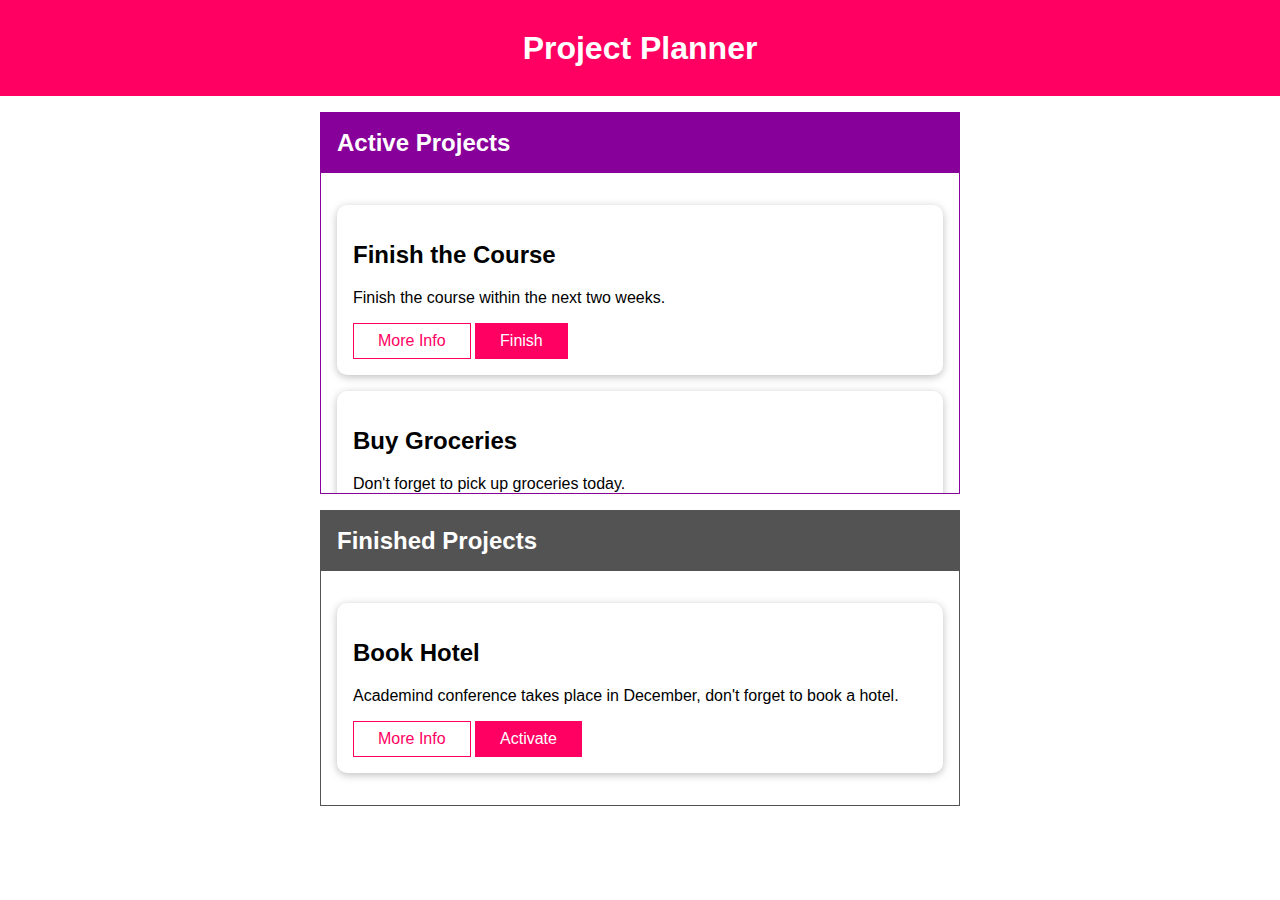
<file: index.html>
<!DOCTYPE html>
<html lang="en">
  <head>
    <meta charset="UTF-8" />
    <meta name="viewport" content="width=device-width, initial-scale=1.0" />
    <meta http-equiv="X-UA-Compatible" content="ie=edge" />
    <title>Project Board</title>
    <link rel="stylesheet" href="assets/styles/app.css" />
    <script src="assets/scripts/app.js" defer></script>
  </head>
  <body>
    <template id="tooltip">
      <h2>More Info</h2>
      <p></p>
    </template>
    <header id="main-header">
      <h1>Project Planner</h1>
    </header>
    <section id="active-projects">
      <header>
        <h2>Active Projects</h2>
      </header>
      <ul>
        <li
          id="p1"
          data-extra-info="Got lifetime access, but would be nice to finish it soon!"
          class="card"
          draggable="true"
        >
          <h2>Finish the Course</h2>
          <p>Finish the course within the next two weeks.</p>
          <button class="alt">More Info</button>
          <button>Finish</button>
        </li>
        <li
          id="p2"
          data-extra-info="Not really a business topic but still important."
          class="card"
          draggable="true"
        >
          <h2>Buy Groceries</h2>
          <p>Don't forget to pick up groceries today.</p>
          <button class="alt">More Info</button>
          <button>Finish</button>
        </li>
      </ul>
    </section>
    <section id="finished-projects">
      <header>
        <h2>Finished Projects</h2>
      </header>
      <ul>
        <li
          id="p3"
          data-extra-info="Super important conference! Fictional but still!"
          class="card"
          draggable="true"
        >
          <h2>Book Hotel</h2>
          <p>
            Academind conference takes place in December, don't forget to book a
            hotel.
          </p>
          <button class="alt">More Info</button>
          <button>Activate</button>
        </li>
      </ul>
    </section>
  
  </body>
</html>
</file>
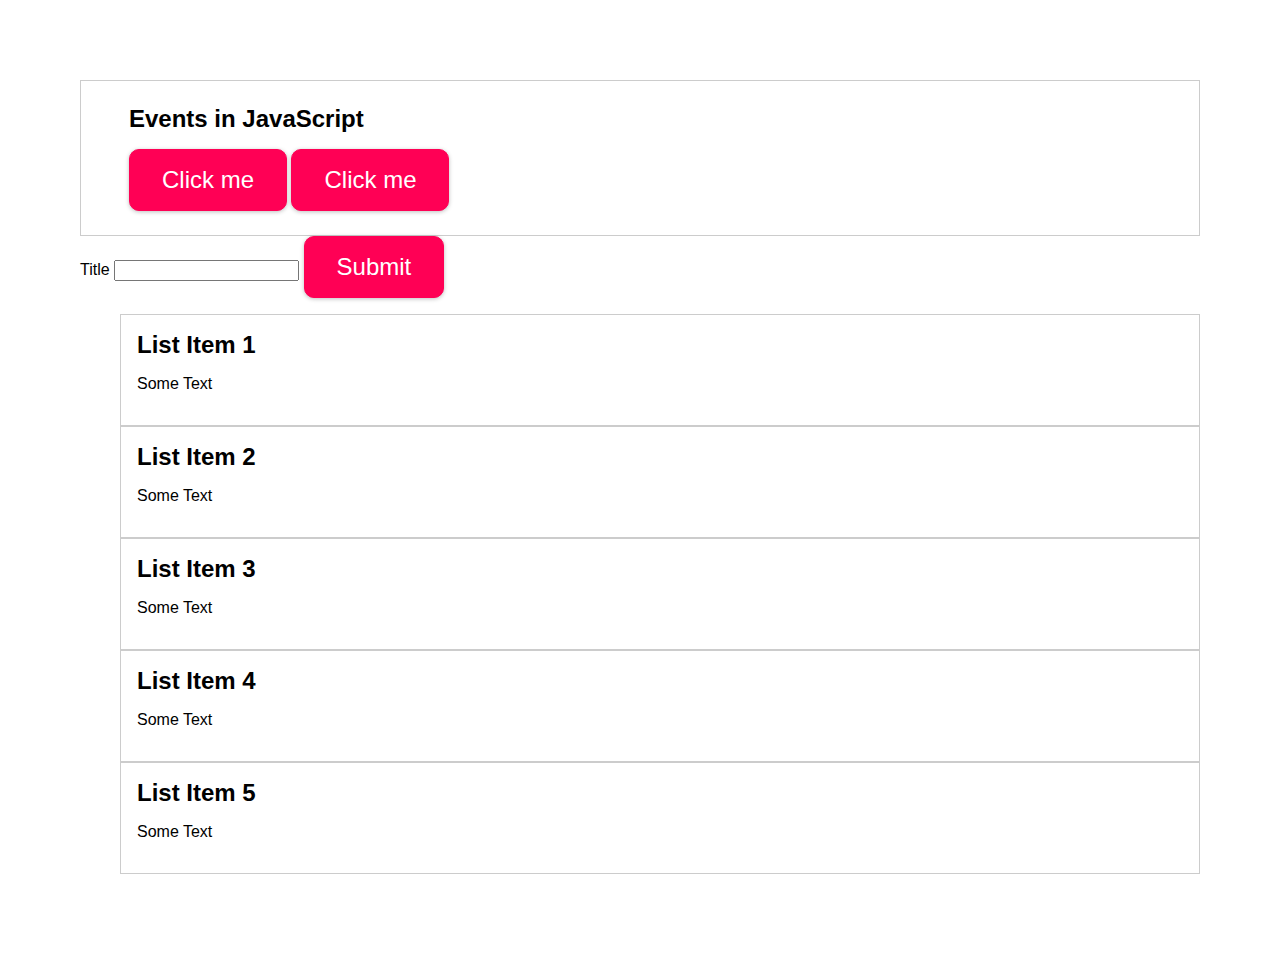
<file: events.html>
<!DOCTYPE html>
<html lang="en">
  <head>
    <meta charset="UTF-8" />
    <meta name="viewport" content="width=device-width, initial-scale=1.0" />
    <meta http-equiv="X-UA-Compatible" content="ie=edge" />
    <title>Events!</title>
    <link rel="stylesheet" href="assets/styles/events.css" />
    <script src="assets/scripts/events.js" defer></script>
  </head>
  <body>
    <div>
      <h2>Events in JavaScript</h2>
      <button>Click me</button>
      <button>Click me</button>
    </div>
    <form action="">
      <label for="input">Title</label>
      <input type="text" />
      <button>Submit</button>
    </form>
    <ul>
      <li>
        <h2>List Item 1</h2>
        <p>Some Text</p>
      </li>
      <li>
        <h2>List Item 2</h2>
        <p>Some Text</p>
      </li>
      <li>
        <h2>List Item 3</h2>
        <p>Some Text</p>
      </li>
      <li>
        <h2>List Item 4</h2>
        <p>Some Text</p>
      </li>
      <li>
        <h2>List Item 5</h2>
        <p>Some Text</p>
      </li>
    </ul>

  </body>
</html>
</file>
<file: assets/styles/app.css>
* {
  box-sizing: border-box;
}

html {
  font-family: sans-serif;
}

body {
  margin: 0;
}

#main-header {
  width: 100%;
  height: 6rem;
  display: flex;
  justify-content: center;
  align-items: center;
  background: #ff0062;
}

#main-header h1 {
  color: white;
  margin: 0;
}

footer {
  position: absolute;
  bottom: 0;
  left: 0;
  width: 100%;
  text-align: center;
}

ul {
  list-style: none;
  margin: 0;
  padding: 0;
}

li {
  margin: 1rem 0;
}

section {
  margin: 1rem auto;
  width: 40rem;
  max-width: 90%;
}

section ul {
  padding: 1rem;
  max-height: 20rem;
  overflow: scroll;
}

section > h2 {
  color: white;
  margin: 0;
}

button {
  font: inherit;
  background: #ff0062;
  color: white;
  border: 1px solid #ff0062;
  padding: 0.5rem 1.5rem;
  cursor: pointer;
}

button.alt {
  background: white;
  color: #ff0062;
}

button:focus {
  outline: none;
}

button:hover,
button:active {
  background: #ff2579;
  border-color: #ff2579;
  color: white;
}

.card {
  border-radius: 10px;
  box-shadow: 0 2px 8px rgba(0, 0, 0, 0.26);
  padding: 1rem;
  background: white;
}

.droppable{
  background-color: #ffe0ec;
}

#active-projects {
  border: 1px solid #870099;
}

#active-projects > header {
  background: #870099;
  padding: 1rem;
  display: flex;
  justify-content: space-between;
  align-items: center;
}

#active-projects header h2 {
  color: white;
  margin: 0;
}

#finished-projects {
  border: 1px solid #535353;
}

#finished-projects > header {
  background: #535353;
  padding: 1rem;
  display: flex;
  justify-content: space-between;
  align-items: center;
}

#finished-projects header h2 {
  color: white;
  margin: 0;
}
</file>
<file: assets/styles/events.css>
body {
  margin: 5rem;
  font-family: sans-serif;
}

div {
  border: 1px solid #ccc;
  padding: 1.5rem 3rem;
}

h2 {
  margin: 0 0 1rem 0;
}

button {
  font: inherit;
  font-size: 1.5rem;
  padding: 1rem 2rem;
  border: 1px solid #ff0055;
  background: #ff0055;
  color: white;
  cursor: pointer;
  border-radius: 10px;
  box-shadow: 0 1px 4px rgba(0, 0, 0, 0.26);
  transition: all 0.3s;
}

button:focus {
  outline: none;
}

button:hover,
button:active {
  background: #e92f6d;
  border-color: #e92f6d;
  box-shadow: 0 1px 8px rgba(0, 0, 0, 0.26);
}


#long-one{
  height: 3000px;
}

ul{
  list-style: none;
}
li{
  padding: 1rem;
  border: 1px solid #ccc;
}

.highlight{
  background-color: #ff0055;
  color: white;
}
</file>
